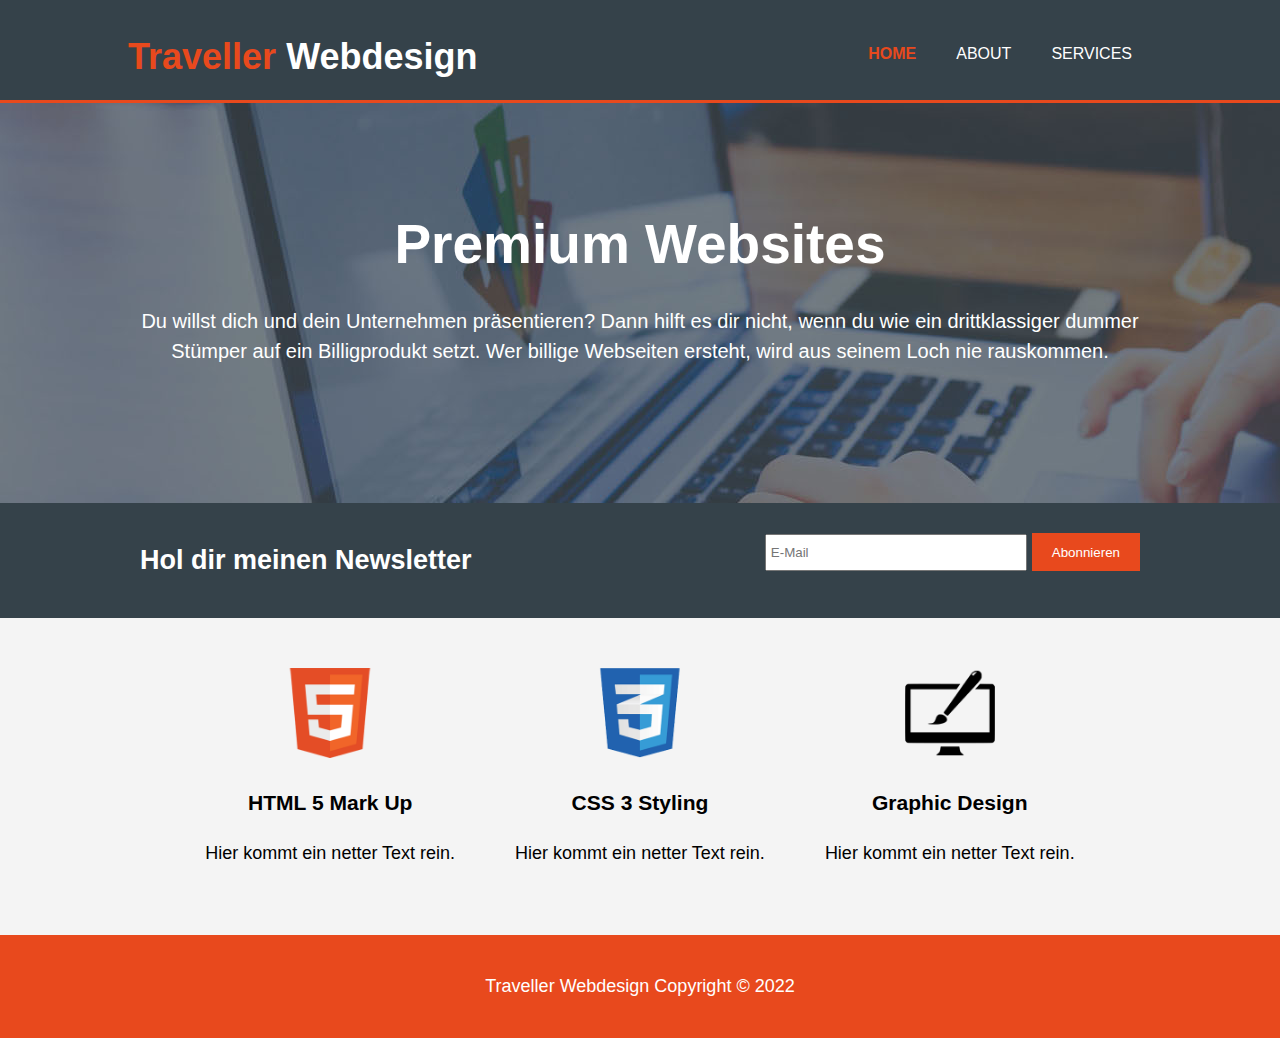
<file: index.html>
<!DOCTYPE html>
<html lang="de" dir="ltr">
  <head>
    <meta charset="utf-8">
    <meta name="viewport" content="width=device-width, initial-scale=1.0">
    <meta name="author" content="Teoman Dogueri">
    <meta name="description" content="Hochklassiges Webdesign">
    <meta name="keywords" content="webdesign, webseiten, webprogrammierer, html, css, exklusive webseiten">
    <link rel="stylesheet" href="css/style.css">
    <title>Traveller Webdesign | Herzlich Willkommen</title>
  </head>
  <body>
    <header>
      <div class="container">
        <div id="branding">
          <h1><span class="highlight">Traveller</span> Webdesign</h1>
        </div>
        <nav>
          <ul>
            <li class="current"> <a href="index.html">Home</a></li>
            <li> <a href="about.html">About</a></li>
            <li> <a href="services.html">Services</a></li>
          </ul>
        </nav>
      </div>
    </header>
    <section id="showcase">
      <div class="container">
        <h2>Premium Websites</h2>
        <p>Du willst dich und dein Unternehmen präsentieren? Dann hilft es dir nicht, wenn du wie ein drittklassiger dummer Stümper auf ein Billigprodukt setzt. Wer billige Webseiten ersteht, wird aus seinem Loch nie rauskommen.</p>
      </div>
    </section>
    <section id="newsletter">
      <div class="container">
        <h2>Hol dir meinen Newsletter</h2>
        <form action="index.html" method="post">
          <input type="email" placeholder="E-Mail">
          <button type="submit" class="button_1">Abonnieren</button>
        </form>
      </div>
    </section>
    <section id="boxes">
      <div class="container">
        <div class="box">
          <img src="./img/logo_html.png" alt="html logo">
          <h3>HTML 5 Mark Up</h3>
          <p>Hier kommt ein netter Text rein.</p>
        </div>
        <div class="box">
            <img src="./img/logo_css.png" alt="css logo">
          <h3>CSS 3 Styling</h3>
          <p>Hier kommt ein netter Text rein.</p>
        </div>
        <div class="box">
            <img src="./img/logo_brush.png" alt="graphic logo">
          <h3>Graphic Design</h3>
          <p>Hier kommt ein netter Text rein.</p>
        </div>
      </div>
    </section>
    <footer>
        <p>Traveller Webdesign Copyright &copy; 2022</p>
    </footer>
  </body>
</html>
</file>
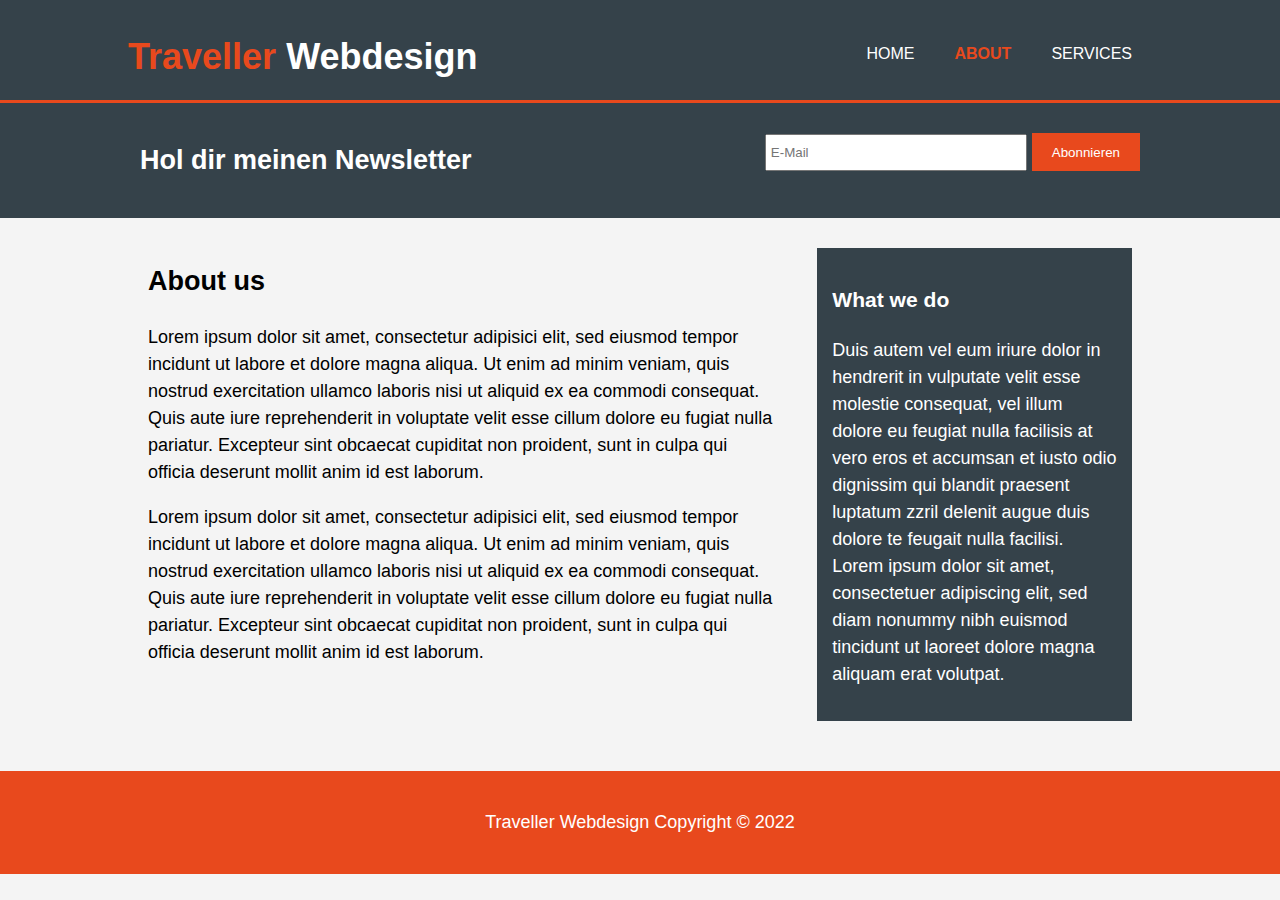
<file: about.html>
<!DOCTYPE html>
<html lang="de" dir="ltr">
  <head>
    <meta charset="utf-8">
    <meta name="viewport" content="width=device-width, initial-scale=1.0">
    <meta name="author" content="Teoman Dogueri">
    <meta name="description" content="Hochklassiges Webdesign">
    <meta name="keywords" content="webdesign, webseiten, webprogrammierer, html, css, exklusive webseiten">
    <link rel="stylesheet" href="css/style.css">
    <title>Traveller Webdesign | About</title>
  </head>
  <body>
    <header>
      <div class="container">
        <div id="branding">
          <h1><span class="highlight">Traveller</span> Webdesign</h1>
        </div>
        <nav>
          <ul>
            <li> <a href="index.html">Home</a></li>
            <li class="current"> <a href="about.html">About</a></li>
            <li> <a href="services.html">Services</a></li>
          </ul>
        </nav>
      </div>
    </header>
    <section id="newsletter">
      <div class="container">
        <h2>Hol dir meinen Newsletter</h2>
        <form action="index.html" method="post">
          <input type="email" placeholder="E-Mail">
          <button type="submit" class="button_1">Abonnieren</button>
        </form>
      </div>
    </section>
    <section id="main">
      <div class="container">
        <article class="main-col">
          <h2 class="page-title">About us</h2>
          <p>Lorem ipsum dolor sit amet, consectetur adipisici elit, sed eiusmod tempor incidunt ut labore et dolore magna aliqua. Ut enim ad minim veniam, quis nostrud exercitation ullamco laboris nisi ut aliquid ex ea commodi consequat. Quis aute iure reprehenderit in voluptate velit esse cillum dolore eu fugiat nulla pariatur. Excepteur sint obcaecat cupiditat non proident, sunt in culpa qui officia deserunt mollit anim id est laborum.</p>
          <p>Lorem ipsum dolor sit amet, consectetur adipisici elit, sed eiusmod tempor incidunt ut labore et dolore magna aliqua. Ut enim ad minim veniam, quis nostrud exercitation ullamco laboris nisi ut aliquid ex ea commodi consequat. Quis aute iure reprehenderit in voluptate velit esse cillum dolore eu fugiat nulla pariatur. Excepteur sint obcaecat cupiditat non proident, sunt in culpa qui officia deserunt mollit anim id est laborum.</p>
        </article>
        <aside id="sidebar">
          <div class="dark">
            <h3>What we do</h3>
            <p>Duis autem vel eum iriure dolor in hendrerit in vulputate velit esse molestie consequat, vel illum dolore eu feugiat nulla facilisis at vero eros et accumsan et iusto odio dignissim qui blandit praesent luptatum zzril delenit augue duis dolore te feugait nulla facilisi. Lorem ipsum dolor sit amet, consectetuer adipiscing elit, sed diam nonummy nibh euismod tincidunt ut laoreet dolore magna aliquam erat volutpat.</p>
          </div>
        </aside>
      </div>
    </section>
    <footer>
        <p>Traveller Webdesign Copyright &copy; 2022</p>
    </footer>
  </body>
</html>
</file>
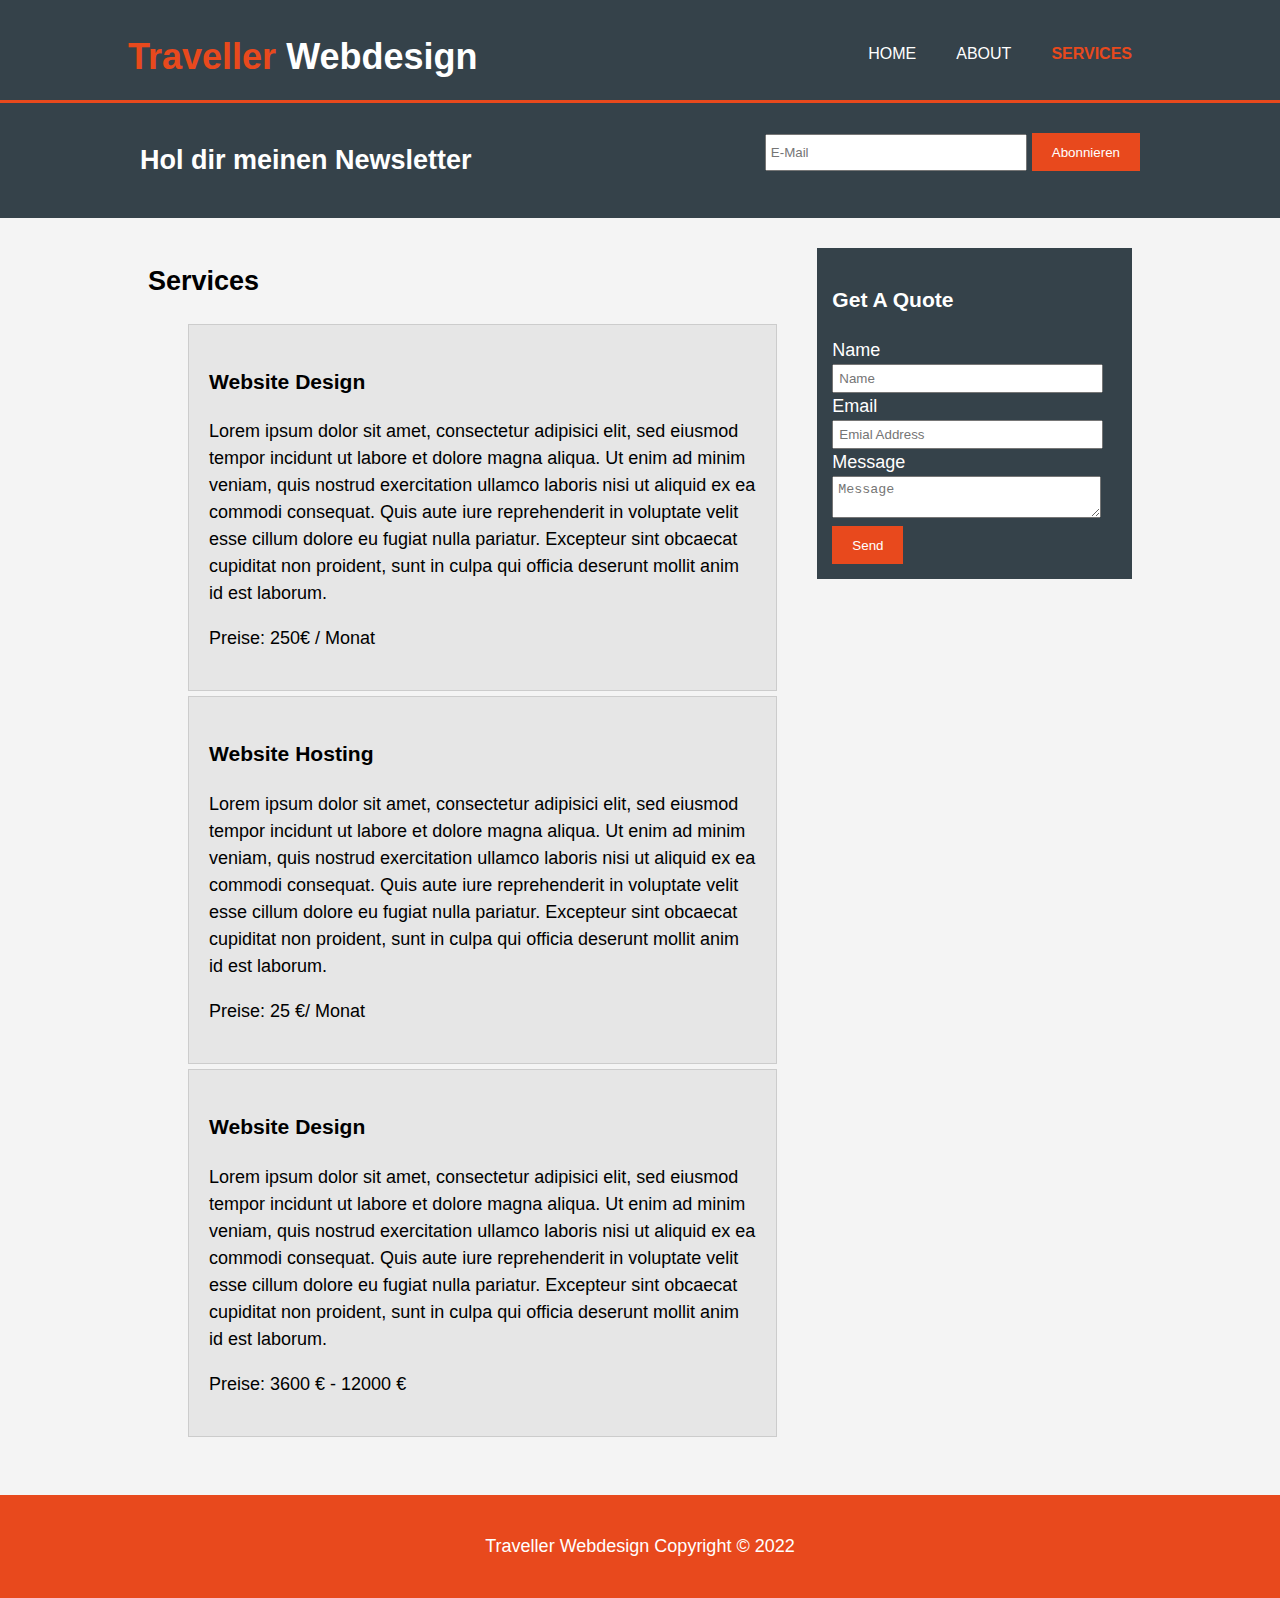
<file: services.html>
<!DOCTYPE html>
<html lang="de" dir="ltr">
  <head>
    <meta charset="utf-8">
    <meta name="viewport" content="width=device-width, initial-scale=1.0">
    <meta name="author" content="Teoman Dogueri">
    <meta name="description" content="Hochklassiges Webdesign">
    <meta name="keywords" content="webdesign, webseiten, webprogrammierer, html, css, exklusive webseiten">
    <link rel="stylesheet" href="css/style.css">
    <title>Traveller Webdesign | About</title>
  </head>
  <body>
    <header>
      <div class="container">
        <div id="branding">
          <h1><span class="highlight">Traveller</span> Webdesign</h1>
        </div>
        <nav>
          <ul>
            <li> <a href="index.html">Home</a></li>
            <li> <a href="about.html">About</a></li>
            <li class="current"> <a href="services.html">Services</a></li>
          </ul>
        </nav>
      </div>
    </header>
    <section id="newsletter">
      <div class="container">
        <h2>Hol dir meinen Newsletter</h2>
        <form action="index.html" method="post">
          <input type="email" placeholder="E-Mail">
          <button type="submit" class="button_1">Abonnieren</button>
        </form>
      </div>
    </section>
    <section id="main">
      <div class="container">
        <article class="main-col">
          <h2 class="page-title">Services</h2>
          <ul id="services">
            <li><h3>Website Design</h3>
            <p>Lorem ipsum dolor sit amet, consectetur adipisici elit, sed eiusmod tempor incidunt ut labore et dolore magna aliqua. Ut enim ad minim veniam, quis nostrud exercitation ullamco laboris nisi ut aliquid ex ea commodi consequat. Quis aute iure reprehenderit in voluptate velit esse cillum dolore eu fugiat nulla pariatur. Excepteur sint obcaecat cupiditat non proident, sunt in culpa qui officia deserunt mollit anim id est laborum.</p>
            <p>Preise: 250€ / Monat</p>
            </li>
            <li><h3>Website Hosting</h3>
            <p>Lorem ipsum dolor sit amet, consectetur adipisici elit, sed eiusmod tempor incidunt ut labore et dolore magna aliqua. Ut enim ad minim veniam, quis nostrud exercitation ullamco laboris nisi ut aliquid ex ea commodi consequat. Quis aute iure reprehenderit in voluptate velit esse cillum dolore eu fugiat nulla pariatur. Excepteur sint obcaecat cupiditat non proident, sunt in culpa qui officia deserunt mollit anim id est laborum.</p>
            <p>Preise: 25 €/ Monat</p>
            </li>
            <li><h3>Website Design</h3>
            <p>Lorem ipsum dolor sit amet, consectetur adipisici elit, sed eiusmod tempor incidunt ut labore et dolore magna aliqua. Ut enim ad minim veniam, quis nostrud exercitation ullamco laboris nisi ut aliquid ex ea commodi consequat. Quis aute iure reprehenderit in voluptate velit esse cillum dolore eu fugiat nulla pariatur. Excepteur sint obcaecat cupiditat non proident, sunt in culpa qui officia deserunt mollit anim id est laborum.</p>
            <p>Preise: 3600 € - 12000 €</p>
            </li>
          </ul>
        </article>
        <aside id="sidebar">
          <div class="dark">
          <h3>Get A Quote</h3>
          <form class="quote">
            <div>
              <label>Name</label><br>
              <input type="text" placeholder="Name">
            </div>
            <div>
              <label>Email</label><br>
              <input type="email" placeholder="Emial Address">
            </div>
            <div>
              <label>Message</label><br>
              <textarea placeholder="Message"></textarea>
            </div>
            <button class="button_1" type="submit">Send</button>
        </form>
        </div>
        </aside>
      </div>
    </section>
    <footer>
        <p>Traveller Webdesign Copyright &copy; 2022</p>
    </footer>
  </body>
</html>
</file>
<file: css/style.css>
body {
  margin: 0;
  padding: 0;
  font: 18px/1.5 Arial, Helvetica, sans-serif;
  background-color: #f4f4f4;
}
.container {
  width: 80%;
  margin: auto;
  overflow: hidden;
}

header {
  padding-top: 30px;
  min-height: 70px;
  background: #35424a;
  color: white;
  border-bottom: #e8491d 3px solid;
}

header .container {
  display: flex;
  justify-content: space-between;
}
header h1 {
  margin: 0;
}
header nav {
  margin-top: 10px;
}
header nav ul {
  margin: 0;
  padding: 0;
  display: flex;
  justify-content: space-between;
}
header nav li {
  list-style: none;
  margin: 0 20px 0 20px;
}
header nav li a {
  color: white;
  text-decoration: none;
  text-transform: uppercase;
  font-size: 16px;
}

header .highlight, header .current a {
  color: #e8491d;
  font-weight: bold;
}
header a:hover {
  color: #ccc;
  font-weight: bold;
}


#showcase {
  min-height: 400px;
  background: url('../img/showcase.jpg') no-repeat 0 -400px;
  text-align: center;
  color: white;
}
#showcase h2 {
  margin: 100px 0 10px 0;
  font-size: 55px;
}
#showcase p {
  font-size: 20px;
}
#newsletter {
  padding: 15px;
  color: white;
  background: #35424a;
}
#newsletter .container {
  display: flex;
  justify-content: space-between;
}
#newsletter form {
  margin-top: 15px;
}
#newsletter input[type='email'] {
  padding: 4px;
  height: 25px;
  width: 250px;
}
.button_1 {
  height: 38px;
  border: none;
  padding: 0 20px 0 20px;
  background: #e8491d;
  color: white;
}

#boxes {
  margin-top: 20px;
}
#boxes .container {
display: flex;
justify-content: center;
}
#boxes .box {
  padding: 30px;
  text-align: center;
}
#boxes .box img {
  width: 90px;
}

footer {
  margin-top: 20px;
  padding: 20px;
  color: white;
  background: #e8491d;
  text-align: center;
}

#main .container {
  display: flex;
  justify-content: space-between;
}
#main .container article{
  flex: 2;
  padding: 20px;
}
#main .container aside{
  flex: 1;
  padding: 20px;
}

aside#sidebar .quote input, aside#sidebar .quote textarea{
  width:90%;
  padding:5px;
}

.dark {
  padding: 15px;
  background: #35424a;
  color: white;
  margin: 10px 0 10px 0;
}
/* Services */
ul#services li{
  list-style: none;
  padding:20px;
  border: #cccccc solid 1px;
  margin-bottom:5px;
  background:#e6e6e6;
}



/* Media Queries */
@media(max-width: 768px){
  header .container,
  header nav,
  h1,
  #newsletter .container,
  #boxes .container,
  #main .container,
  #main .container article .main-col
  {
    display: block;
    text-align:center;
    width:100%;
  }
  

  header h1 {
    margin-bottom: 30px;
  }

  #newsletter button, .quote button{
    display:block;
    width:100%;
  }
  #newsletter form input[type="email"], .quote input, .quote textarea{
    width:100%;
    margin-bottom:5px;
    }

}
</file>
